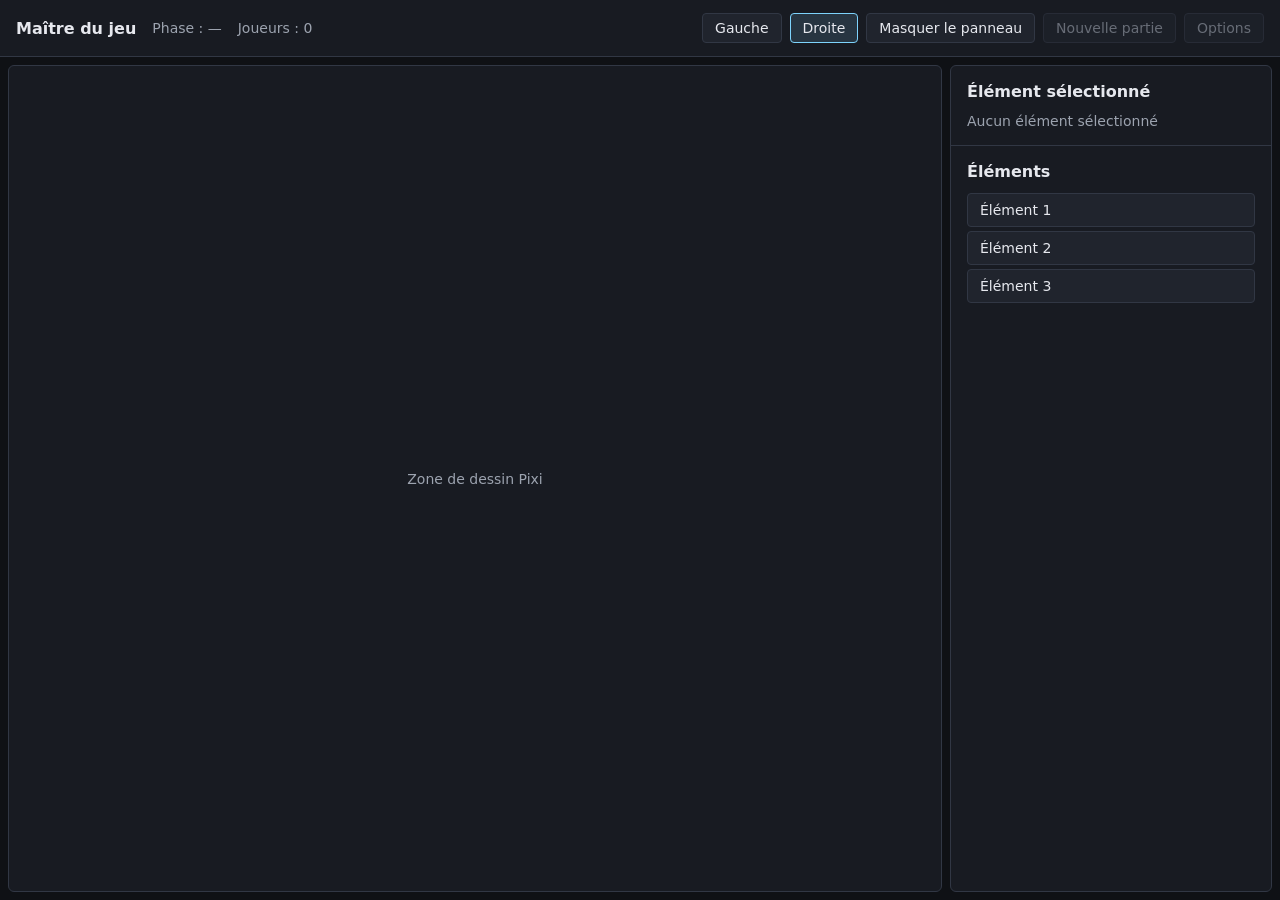
<file: appMJ/index.html>
<!doctype html>
<html lang="fr">
  <head>
    <meta charset="UTF-8" />
    <meta name="viewport" content="width=device-width, initial-scale=1.0" />
    <meta name="theme-color" content="#0f1115" />
    <meta name="apple-mobile-web-app-capable" content="yes" />
    <meta name="apple-mobile-web-app-status-bar-style" content="black-translucent" />
    <link rel="manifest" href="/appMJ/manifest.webmanifest" />
    <link rel="apple-touch-icon" href="/appMJ/icon-180.png" />
    <title>Maître du jeu</title>
    <script type="module" crossorigin src="/appMJ/assets/index-usdvi3kb.js"></script>
    <link rel="modulepreload" crossorigin href="/appMJ/assets/CanvasPool-DG0ZruSi.js">
    <link rel="modulepreload" crossorigin href="/appMJ/assets/canvasUtils-CzAx5GPx.js">
    <link rel="modulepreload" crossorigin href="/appMJ/assets/RenderTargetSystem-DDyHZ__r.js">
    <link rel="modulepreload" crossorigin href="/appMJ/assets/getTextureBatchBindGroup-1JsazWzW.js">
    <link rel="modulepreload" crossorigin href="/appMJ/assets/getTexelRangeRects-Baf2eLxI.js">
    <link rel="stylesheet" crossorigin href="/appMJ/assets/index-D9hg9wqt.css">
  </head>
  <body>
    <div id="root"></div>
  </body>
</html>
</file>
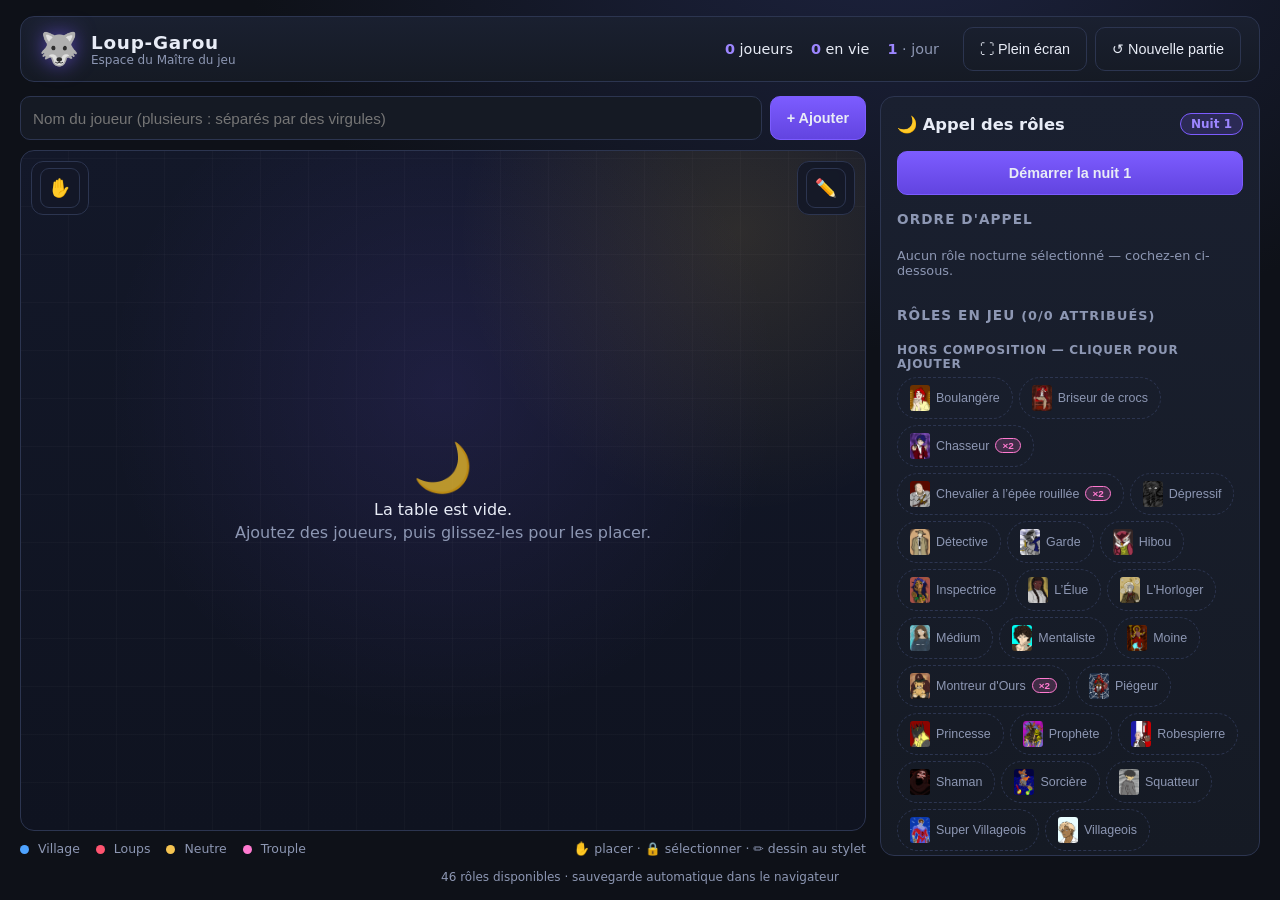
<file: oldAppMJ/index.html>
<!doctype html>
<html lang="fr">
  <head>
    <meta charset="UTF-8" />
    <meta name="viewport" content="width=device-width, initial-scale=1.0, maximum-scale=1.0, user-scalable=no, viewport-fit=cover" />
    <title>Loup-Garou — Maître du jeu</title>
    <script type="module" crossorigin src="./assets/index-BItoazh4.js"></script>
    <link rel="stylesheet" crossorigin href="./assets/index-fJG3cq1k.css">
  </head>
  <body>
    <div id="root"></div>
  </body>
</html>
</file>
<file: appMJ/assets/index-D9hg9wqt.css>
.canvas-area{background:var(--surface);border:1px solid var(--border);border-radius:6px;flex:auto;min-width:0;min-height:0;position:relative;overflow:hidden}.canvas-area__stage,.canvas-area__stage canvas{width:100%;height:100%;display:block}.canvas-area__placeholder{color:var(--text-muted);pointer-events:none;place-items:center;font-size:.875rem;display:grid;position:absolute;inset:0}.role-modal__overlay{z-index:100;background:#000000b3;justify-content:center;align-items:center;padding:1rem;display:flex;position:fixed;inset:0}.role-modal{--thief:#2ab56f;--thief-light:#185134;background:var(--surface-raised);border:1px solid var(--border);border-radius:8px;flex-direction:column;width:min(760px,100%);max-height:85vh;display:flex;overflow:hidden;box-shadow:0 18px 50px #0000008c}.role-modal__header{background:var(--surface);border-bottom:1px solid var(--border);flex-direction:column;flex:none;gap:.35rem;padding:1rem 1.25rem;display:flex}.role-modal__header-top{justify-content:space-between;align-items:center;gap:1rem;display:flex}.role-modal__header h2{margin:0;font-size:1.15rem}.role-modal__summary{color:var(--text-muted);justify-content:space-between;gap:1rem;margin:0;font-size:.875rem;display:flex}.role-modal__summary-coef{font-variant-numeric:tabular-nums;text-align:left}.role-modal__summary-cards{font-variant-numeric:tabular-nums;text-align:right}.role-modal__close{font:inherit;color:var(--text-muted);cursor:pointer;background:0 0;border:0;padding:0 .4rem;font-size:1.5rem;line-height:1}.role-modal__close:hover{color:var(--text)}.role-modal__list{flex-direction:column;flex:auto;gap:4px;min-height:0;padding:.75rem 1rem;display:flex;overflow-y:auto}.role-modal__row{background:var(--team-soft);border-left:3px solid var(--team-accent);border-radius:4px;grid-template-columns:minmax(0,1fr) auto 56px auto;align-items:center;gap:.75rem;padding:.4rem .75rem;display:grid}.role-modal__row--selected{background-image:linear-gradient(color-mix(in srgb, var(--team-accent) 18%, transparent), color-mix(in srgb, var(--team-accent) 18%, transparent));box-shadow:inset 0 0 0 1px var(--team-accent)}.role-modal__row--selected .role-modal__name{color:#fde68a;font-weight:600}.role-modal__row--with-thief{grid-template-columns:minmax(0,1fr) auto 56px auto auto}.role-modal__row--thief-option{outline:1px dashed var(--thief);outline-offset:-2px}.role-modal__thief-toggle{width:26px;height:26px;font:inherit;color:var(--text-muted);cursor:pointer;background:var(--surface-raised);border:1px solid var(--border);border-radius:4px;place-items:center;padding:0;font-size:.75rem;font-weight:700;display:grid}.role-modal__thief-toggle:hover:not(:disabled){background:var(--surface-hover)}.role-modal__thief-toggle--active{color:var(--thief);background:var(--thief-light);border-color:var(--thief-light)}.role-modal__thief-toggle:disabled{cursor:not-allowed;opacity:.35}.role-modal__stepper{align-items:center;gap:.25rem;display:flex}.role-modal__stepper button{width:26px;height:26px;font:inherit;color:var(--text);cursor:pointer;background:var(--surface-raised);border:1px solid var(--border);border-radius:4px;place-items:center;padding:0;font-size:1rem;line-height:1;display:grid}.role-modal__stepper button:hover:not(:disabled){background:var(--surface-hover)}.role-modal__stepper button:disabled{color:var(--text-muted);cursor:not-allowed;opacity:.45}.role-modal__count{min-width:1.5rem;color:var(--team-text);font-variant-numeric:tabular-nums;text-align:center}.role-modal__name{text-overflow:ellipsis;white-space:nowrap;min-width:0;overflow:hidden}.role-modal__team{color:var(--team-badge-text);background:var(--team-badge-bg);border-radius:999px;padding:.15rem .6rem;font-size:.75rem}.role-modal__coef{color:var(--text-muted);font-variant-numeric:tabular-nums;text-align:right}.role-modal__coef--thief{color:var(--thief);font-weight:600}.role-modal__thief-counter{color:var(--thief);font-variant-numeric:tabular-nums;text-align:right;border-top:1px solid var(--border);flex:none;padding:.5rem 1.25rem;font-size:.875rem}.role-modal__footer{background:var(--surface);border-top:1px solid var(--border);flex:none;justify-content:flex-end;gap:.5rem;padding:.75rem 1.25rem;display:flex}.role-modal__footer button{font:inherit;color:var(--text);cursor:pointer;background:var(--surface-raised);border:1px solid var(--border);border-radius:4px;padding:.45rem 1rem;font-size:.875rem}.role-modal__footer button:hover:not(:disabled){background:var(--surface-hover)}.role-modal__footer button:disabled{color:var(--text-muted);cursor:not-allowed;opacity:.5}@media (orientation:portrait){.role-modal__overlay{padding:0}.role-modal{border:0;border-radius:0;width:100%;height:100dvh;max-height:none}.role-modal__list{padding:.6rem}.role-modal__row{grid-template-columns:minmax(0,1fr) 44px auto;gap:.5rem;padding:.5rem .6rem}.role-modal__row--with-thief{grid-template-columns:minmax(0,1fr) 44px auto auto}.role-modal__name{text-overflow:clip;white-space:normal;overflow:visible}.role-modal__team{display:none}}.side-panel{background:var(--surface);border:1px solid var(--border);border-radius:6px;flex-direction:column;flex:0 0 320px;width:320px;min-height:0;display:flex}.side-panel h2{margin:0 0 .75rem;font-size:1rem}.side-panel__details{border-bottom:1px solid var(--border);padding:1rem}.side-panel__list{flex:auto;min-height:0;padding:1rem;overflow-y:auto}.side-panel__empty{color:var(--text-muted);margin:0;font-size:.875rem}.side-panel__selected{margin:0;font-weight:600}.side-panel ul{flex-direction:column;gap:.25rem;margin:0;padding:0;list-style:none;display:flex}.side-panel li button{width:100%;font:inherit;color:var(--text);text-align:left;cursor:pointer;background:var(--surface-raised);border:1px solid var(--border);border-radius:4px;padding:.5rem .75rem;font-size:.875rem}.side-panel li button:hover{background:var(--surface-hover)}.side-panel li button[aria-pressed=true]{background:var(--accent-soft);border-color:var(--accent)}.top-menu{background:var(--surface);border-bottom:1px solid var(--border);flex:none;justify-content:space-between;align-items:center;gap:1rem;min-height:56px;padding:0 1rem;display:flex}.top-menu__brand{align-items:center;gap:1rem;display:flex}.top-menu__info{color:var(--text-muted);font-size:.875rem}.top-menu__actions{flex-wrap:wrap;gap:.5rem;display:flex}.top-menu__actions button{font:inherit;color:var(--text);cursor:pointer;background:var(--surface-raised);border:1px solid var(--border);border-radius:4px;padding:.4rem .75rem;font-size:.875rem}.top-menu__actions button:hover:not(:disabled){background:var(--surface-hover)}.top-menu__actions button[aria-pressed=true]{background:var(--accent-soft);border-color:var(--accent)}.top-menu__actions button:disabled{color:var(--text-muted);cursor:not-allowed;opacity:.6}:root{--lightningcss-light: ;--lightningcss-dark:initial;color-scheme:dark;--bg:#0f1115;--surface:#181b22;--surface-raised:#20242d;--surface-hover:#2a303b;--text:#e6e8ee;--text-muted:#9ca3af;--border:#313744;--accent:#7dd3fc;--accent-soft:#7dd3fc24;color:var(--text);background:var(--bg);font-family:system-ui,-apple-system,sans-serif}html,body,#root{height:100%;margin:0}.app-shell{flex-direction:column;height:100dvh;min-height:0;display:flex}.app-body{flex:auto;gap:8px;min-height:0;padding:8px;display:flex}.app-body--panel-left{flex-direction:row-reverse}
</file>
<file: oldAppMJ/assets/index-fJG3cq1k.css>
:root{--bg: #0e1118;--bg-2: #151a24;--panel: #1a2030;--panel-2: #212941;--line: #2c3550;--text: #e8ecf6;--muted: #8d97b3;--accent: #7c5cff;--accent-2: #9d86ff;--danger: #ff5470;--success: #3ddc97;--gold: #f5c451;--village: #4ea3ff;--loups: #ff5470;--neutre: #f5c451;--trouple: #ff7ad0;--radius: 14px;font-size:16px}*{box-sizing:border-box}html,body,#root{height:100%;margin:0}html{-webkit-text-size-adjust:100%}body{background:radial-gradient(1200px 800px at 70% -10%,#1d2340 0%,var(--bg) 55%);color:var(--text);font-family:Segoe UI,system-ui,-apple-system,Roboto,sans-serif;-webkit-font-smoothing:antialiased;overscroll-behavior:none;touch-action:manipulation}.app{height:100dvh;display:flex;flex-direction:column;padding:16px 20px;gap:14px;min-height:0}button,.btn,.role-chip,.token,.tool,.swatch{-webkit-tap-highlight-color:transparent;touch-action:manipulation}.muted{color:var(--muted)}.small{font-size:.8rem}.topbar{display:flex;align-items:center;gap:24px;background:linear-gradient(180deg,var(--panel) 0%,var(--bg-2) 100%);border:1px solid var(--line);border-radius:var(--radius);padding:10px 18px}.brand{display:flex;align-items:center;gap:12px}.brand-icon{font-size:2rem;filter:drop-shadow(0 0 10px rgba(124,92,255,.6))}.brand h1{margin:0;font-size:1.15rem;letter-spacing:.04em}.brand p{margin:0;font-size:.75rem}.stats{display:flex;gap:18px;margin-left:auto;font-size:.9rem}.stat b{color:var(--accent-2)}.topbar-actions{display:flex;gap:8px}.layout{flex:1;min-height:0;display:grid;grid-template-columns:minmax(0,1fr) 380px;gap:14px}.footer{text-align:center;font-size:.75rem}.btn{border:1px solid var(--line);background:var(--panel-2);color:var(--text);padding:10px 16px;border-radius:10px;font-size:.9rem;cursor:pointer;transition:transform .08s ease,background .15s ease,border-color .15s ease;white-space:nowrap;min-height:44px}.btn:hover:not(:disabled){border-color:var(--accent);transform:translateY(-1px)}.btn:disabled{opacity:.4;cursor:not-allowed}.btn-primary{background:linear-gradient(180deg,var(--accent) 0%,#6244e0 100%);border-color:var(--accent);font-weight:600}.btn-primary:hover:not(:disabled){background:linear-gradient(180deg,var(--accent-2) 0%,var(--accent) 100%)}.btn-danger{background:#ff547026;border-color:var(--danger);color:var(--danger)}.btn-success{background:#3ddc9721;border-color:var(--success);color:var(--success)}.btn-ghost{background:transparent}.btn-block{width:100%}.btn-icon{padding:8px 10px}.btn-mini{width:34px;height:34px;border-radius:8px;border:1px solid var(--line);background:transparent;color:var(--muted);cursor:pointer;font-size:1rem;line-height:1;min-height:34px}.btn-mini:hover:not(:disabled){color:var(--text);border-color:var(--accent)}.btn-mini:disabled{opacity:.3;cursor:not-allowed}.board-panel{display:flex;flex-direction:column;gap:10px;min-height:0}.add-form{display:flex;gap:8px}.add-form input{flex:1}input,select{background:var(--bg-2);border:1px solid var(--line);color:var(--text);border-radius:10px;padding:9px 12px;font-size:.95rem;outline:none;min-height:44px}input:focus,select:focus{border-color:var(--accent)}.board{flex:1;min-height:420px;border:1px solid var(--line);border-radius:var(--radius);overflow:hidden;background:radial-gradient(circle at 50% 35%,rgba(124,92,255,.12) 0%,transparent 55%),repeating-linear-gradient(0deg,transparent 0 47px,rgba(255,255,255,.025) 47px 48px),repeating-linear-gradient(90deg,transparent 0 47px,rgba(255,255,255,.025) 47px 48px),linear-gradient(180deg,#131829,#0f1320);touch-action:none;position:relative}.board-glow{position:absolute;top:0;right:0;bottom:0;left:0;pointer-events:none;background:radial-gradient(circle at 85% 12%,rgba(245,196,81,.12) 0%,transparent 30%)}.board-scene{position:absolute;top:0;right:0;bottom:0;left:0;transform-origin:center center;will-change:transform;touch-action:none}.board-empty{position:absolute;top:0;right:0;bottom:0;left:0;display:flex;flex-direction:column;align-items:center;justify-content:center;gap:4px;text-align:center;pointer-events:none}.board-empty-icon{font-size:3rem;opacity:.7}.board-empty p{margin:0}.token{position:absolute;transform:translate(-50%,-50%);display:flex;flex-direction:column;align-items:center;gap:5px;cursor:grab;-webkit-user-select:none;user-select:none;z-index:2}.token:active{cursor:grabbing}.token-circle{width:60px;height:60px;border-radius:50%;display:flex;align-items:center;justify-content:center;font-size:1.6rem;font-weight:700;background:var(--panel-2);border:2px solid var(--line);box-shadow:0 6px 16px #00000073;transition:transform .08s ease,box-shadow .15s ease;overflow:hidden}.token-circle img{width:100%;height:100%;object-fit:cover;object-position:top center;pointer-events:none;display:block}.token-initial{color:var(--muted)}.token:hover .token-circle{transform:scale(1.08)}.token.team-village .token-circle{border-color:var(--village);box-shadow:0 0 14px #4ea3ff73,0 6px 16px #00000073}.token.team-loups .token-circle{border-color:var(--loups);box-shadow:0 0 14px #ff547080,0 6px 16px #00000073}.token.team-neutre .token-circle{border-color:var(--neutre);box-shadow:0 0 14px #f5c45173,0 6px 16px #00000073}.token.team-trouple .token-circle{border-color:var(--trouple);box-shadow:0 0 14px #ff7ad073,0 6px 16px #00000073}.token.selected .token-circle{outline:3px solid var(--accent);outline-offset:3px}.token-name{font-size:.75rem;padding:3px 8px;border-radius:999px;background:#0a0c14d9;border:1px solid var(--line);max-width:96px;overflow:hidden;text-overflow:ellipsis;white-space:nowrap}.token.dead{opacity:.55;filter:grayscale(.85)}.token.dead .token-name{text-decoration:line-through}.token.highlight-call .token-circle{outline:4px solid var(--accent);outline-offset:4px;box-shadow:0 0 20px #7c5cffbf,0 6px 16px #00000073}.token.highlight-potential .token-circle{outline:3px solid var(--gold);outline-offset:3px;box-shadow:0 0 16px #f5c451a6,0 6px 16px #00000073}.token.highlight-potential .token-name{background:#f5c45129;border-color:var(--gold);color:#fff3c0}.token-skull{position:absolute;top:-6px;right:-6px;font-size:1rem;filter:drop-shadow(0 2px 3px rgba(0,0,0,.7))}.player-editor{position:absolute;left:50%;bottom:14px;transform:translate(-50%);display:flex;gap:8px;align-items:center;flex-wrap:wrap;justify-content:center;background:#1a2030f7;border:1px solid var(--accent);border-radius:12px;padding:10px;box-shadow:0 10px 30px #0000008c;z-index:10;max-width:calc(100% - 24px)}.editor-name{width:130px}.editor-role{min-width:160px}.board-legend{display:flex;gap:16px;align-items:center;flex-wrap:wrap;font-size:.78rem;color:var(--muted)}.board-legend .muted{margin-left:auto}.dot{display:inline-block;width:9px;height:9px;border-radius:50%;margin-right:5px;vertical-align:middle}.dot.team-village{background:var(--village)}.dot.team-loups{background:var(--loups)}.dot.team-neutre{background:var(--neutre)}.dot.team-trouple{background:var(--trouple)}.dot.team-none{background:var(--line)}.role-panel{background:linear-gradient(180deg,var(--panel) 0%,var(--bg-2) 100%);border:1px solid var(--line);border-radius:var(--radius);padding:16px;overflow-y:auto;display:flex;flex-direction:column;gap:16px;min-height:0}.panel-head{display:flex;align-items:center;justify-content:space-between;gap:8px}.panel-head h2{margin:0;font-size:1.02rem}.night-badge{background:#7c5cff2e;border:1px solid var(--accent);color:var(--accent-2);padding:3px 10px;border-radius:999px;font-size:.75rem;font-weight:600}.night-controls{display:flex;flex-direction:column;gap:10px}.night-controls-row{display:flex;gap:8px}.night-controls-row .btn{flex:1}.current-call{display:flex;gap:12px;align-items:center;background:#7c5cff1f;border:1px solid var(--accent);border-radius:12px;padding:12px;animation:pulse 2s ease-in-out infinite}@keyframes pulse{0%,to{box-shadow:0 0 #7c5cff59}50%{box-shadow:0 0 0 7px #7c5cff00}}.current-call-icon{font-size:2rem}.current-call-img{width:52px;height:68px;object-fit:cover;object-position:top center;border-radius:8px;border:1px solid var(--accent);flex-shrink:0}.call-thumb{width:34px;height:46px;object-fit:cover;object-position:top center;border-radius:6px;border:1px solid var(--line);flex-shrink:0}.call-thumb-fallback,.current-call-img-fallback{display:flex;align-items:center;justify-content:center;background:var(--panel-2);color:var(--muted);font-weight:700}.twin-badge,.chip-twin{font-size:.62rem;font-weight:700;padding:1px 6px;border-radius:999px;background:#ff7ad02e;border:1px solid var(--trouple);color:var(--trouple)}.chip-count{font-size:.68rem;font-weight:700;min-width:16px;text-align:center;padding:1px 5px;border-radius:999px;background:#7c5cff59;color:var(--text)}.current-call-name{font-weight:700}.current-call-desc{font-size:.78rem;color:var(--muted);line-height:1.35}.panel-section h3{margin:0 0 8px;font-size:.85rem;text-transform:uppercase;letter-spacing:.08em;color:var(--muted)}.panel-section h4{margin:12px 0 6px;font-size:.75rem;text-transform:uppercase;letter-spacing:.06em}.call-list{list-style:none;margin:0;padding:0;display:flex;flex-direction:column;gap:6px;counter-reset:call}.call-item{display:flex;align-items:center;gap:8px;background:var(--bg-2);border:1px solid var(--line);border-left:3px solid var(--line);border-radius:10px;padding:8px 10px;transition:background .15s ease,border-color .15s ease}.call-item.status-current{background:#7c5cff29;border-color:var(--accent);border-left-color:var(--accent)}.call-item.status-called{border-left-color:var(--success)}.call-item.status-skipped{opacity:.5;border-left-color:var(--muted)}.call-item-main{display:flex;gap:9px;align-items:flex-start;flex:1;min-width:0}.call-icon{font-size:1.15rem;line-height:1.4}.call-info{min-width:0}.call-name{font-size:.88rem;font-weight:600;display:flex;align-items:center;gap:8px;flex-wrap:wrap}.status{font-size:.65rem;font-weight:600;padding:1px 7px;border-radius:999px;border:1px solid var(--line);color:var(--muted);text-transform:uppercase;letter-spacing:.04em}.status.status-current{border-color:var(--accent);color:var(--accent-2);background:#7c5cff33}.status.status-called{border-color:var(--success);color:var(--success);background:#3ddc971f}.call-holders{font-size:.76rem;color:var(--muted);margin-top:2px;line-height:1.5}.holder{background:none;border:none;padding:0;color:var(--text);font-size:.76rem;cursor:pointer;text-decoration:underline dotted;text-underline-offset:2px}.holder:hover{color:var(--accent-2)}.holder.dead{color:var(--danger);text-decoration:line-through}.skip-reason{font-style:italic}.call-item-actions{display:flex;flex-direction:column;gap:4px}.role-toggles{display:flex;flex-wrap:wrap;gap:6px}.role-chip{display:inline-flex;align-items:center;gap:6px;border-radius:999px;padding:7px 12px;font-size:.78rem;cursor:pointer;border:1px dashed var(--line);background:transparent;color:var(--muted);transition:all .15s ease;min-height:36px}.role-chip.on{border-style:solid;border-color:var(--accent);background:#7c5cff24;color:var(--text)}.role-chip:hover{transform:translateY(-1px);border-color:var(--accent-2)}.chip-icon{font-size:.9rem}.chip-img{width:20px;height:26px;object-fit:cover;object-position:top center;border-radius:3px;flex-shrink:0}.chip-img-fallback{display:flex;align-items:center;justify-content:center;background:var(--panel-2);color:var(--muted);font-size:.6rem;font-weight:700}.chip-no-call{font-size:.7rem;color:var(--gold)}.draw-canvas{position:absolute;top:0;right:0;bottom:0;left:0;z-index:5;pointer-events:none;touch-action:none;user-select:none;-webkit-user-select:none}.draw-canvas.active{pointer-events:auto;cursor:crosshair}.draw-toolbar{position:absolute;top:10px;right:10px;z-index:20;display:flex;gap:6px;align-items:center;background:#141828eb;border:1px solid var(--line);border-radius:12px;padding:6px 8px;-webkit-backdrop-filter:blur(4px);backdrop-filter:blur(4px)}.place-toolbar{position:absolute;top:10px;left:10px;z-index:20;display:flex;gap:6px;align-items:center;background:#141828eb;border:1px solid var(--line);border-radius:12px;padding:6px 8px;-webkit-backdrop-filter:blur(4px);backdrop-filter:blur(4px)}.board.place-locked .token,.board.place-locked .token:active{cursor:pointer}.tool{width:40px;height:40px;border-radius:9px;border:1px solid var(--line);background:transparent;color:var(--text);font-size:1.1rem;cursor:pointer;display:flex;align-items:center;justify-content:center;min-height:40px}.tool.active{border-color:var(--accent);background:#7c5cff38}.swatch{width:30px;height:30px;border-radius:50%;border:2px solid var(--line);cursor:pointer;min-height:30px}.swatch.active{border-color:#fff;box-shadow:0 0 0 2px var(--accent)}.tool:disabled{opacity:.35;cursor:not-allowed}.tool-sep{width:1px;height:24px;background:var(--line)}.zoom-label{min-width:46px;text-align:center;font-size:.78rem;color:var(--muted);font-variant-numeric:tabular-nums}.draw-layers{position:absolute;top:60px;right:10px;z-index:20;width:268px;display:flex;flex-direction:column;gap:6px;background:#141828f0;border:1px solid var(--line);border-radius:12px;padding:8px;-webkit-backdrop-filter:blur(4px);backdrop-filter:blur(4px)}.draw-layers-title{font-size:.72rem;text-transform:uppercase;letter-spacing:.06em;color:var(--muted);padding:0 2px}.draw-layer{display:flex;align-items:center;gap:6px;min-height:46px;padding:4px 8px;border:1px solid transparent;border-radius:9px;cursor:pointer;background:#ffffff08}.draw-layer.active{border-color:var(--accent);background:#7c5cff33}.layer-eye{width:28px;height:28px;min-width:28px;border-radius:7px;border:1px solid var(--line);background:transparent;color:var(--text);cursor:pointer;display:flex;align-items:center;justify-content:center;font-size:.95rem}.layer-name{flex:1;min-width:0;background:transparent;border:none;border-bottom:1px solid transparent;color:var(--text);font-size:.85rem;padding:4px 2px}.layer-name:focus{outline:none;border-bottom-color:var(--accent)}.layer-name-text{flex:1;min-width:0;color:var(--text);font-size:.85rem;padding:8px 2px;overflow:hidden;text-overflow:ellipsis;white-space:nowrap}.layer-count{font-size:.7rem;color:var(--muted);min-width:16px;text-align:right}.layer-btn{width:24px;height:26px;min-width:24px;border-radius:6px;border:1px solid var(--line);background:transparent;color:var(--text);cursor:pointer;font-size:.85rem;display:flex;align-items:center;justify-content:center}.layer-btn:disabled{opacity:.3;cursor:not-allowed}.layer-del:hover{border-color:var(--danger);color:var(--danger)}@media(max-width:1024px){.app{height:auto;min-height:100dvh;padding:12px}.layout{grid-template-columns:1fr}.board{min-height:60vh}.role-panel{max-height:none;overflow:visible}.stats{display:none}}
</file>
